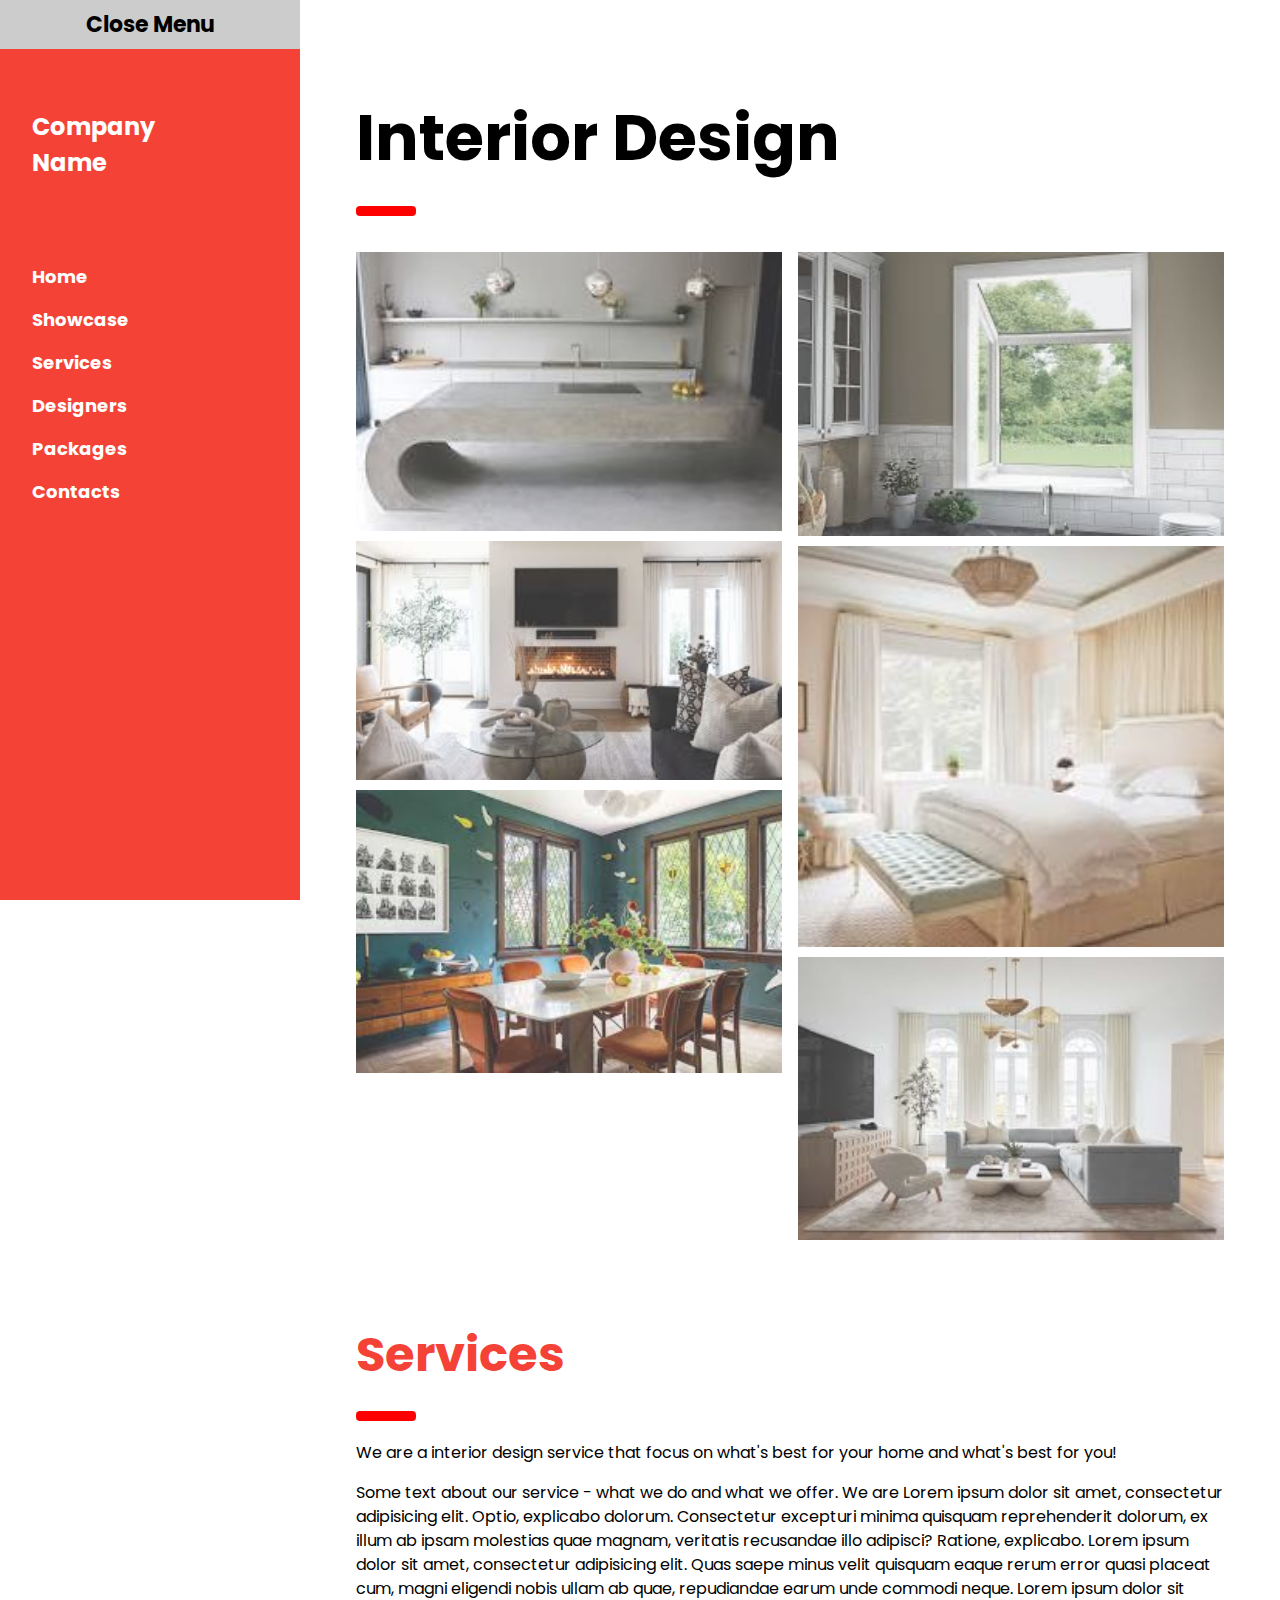
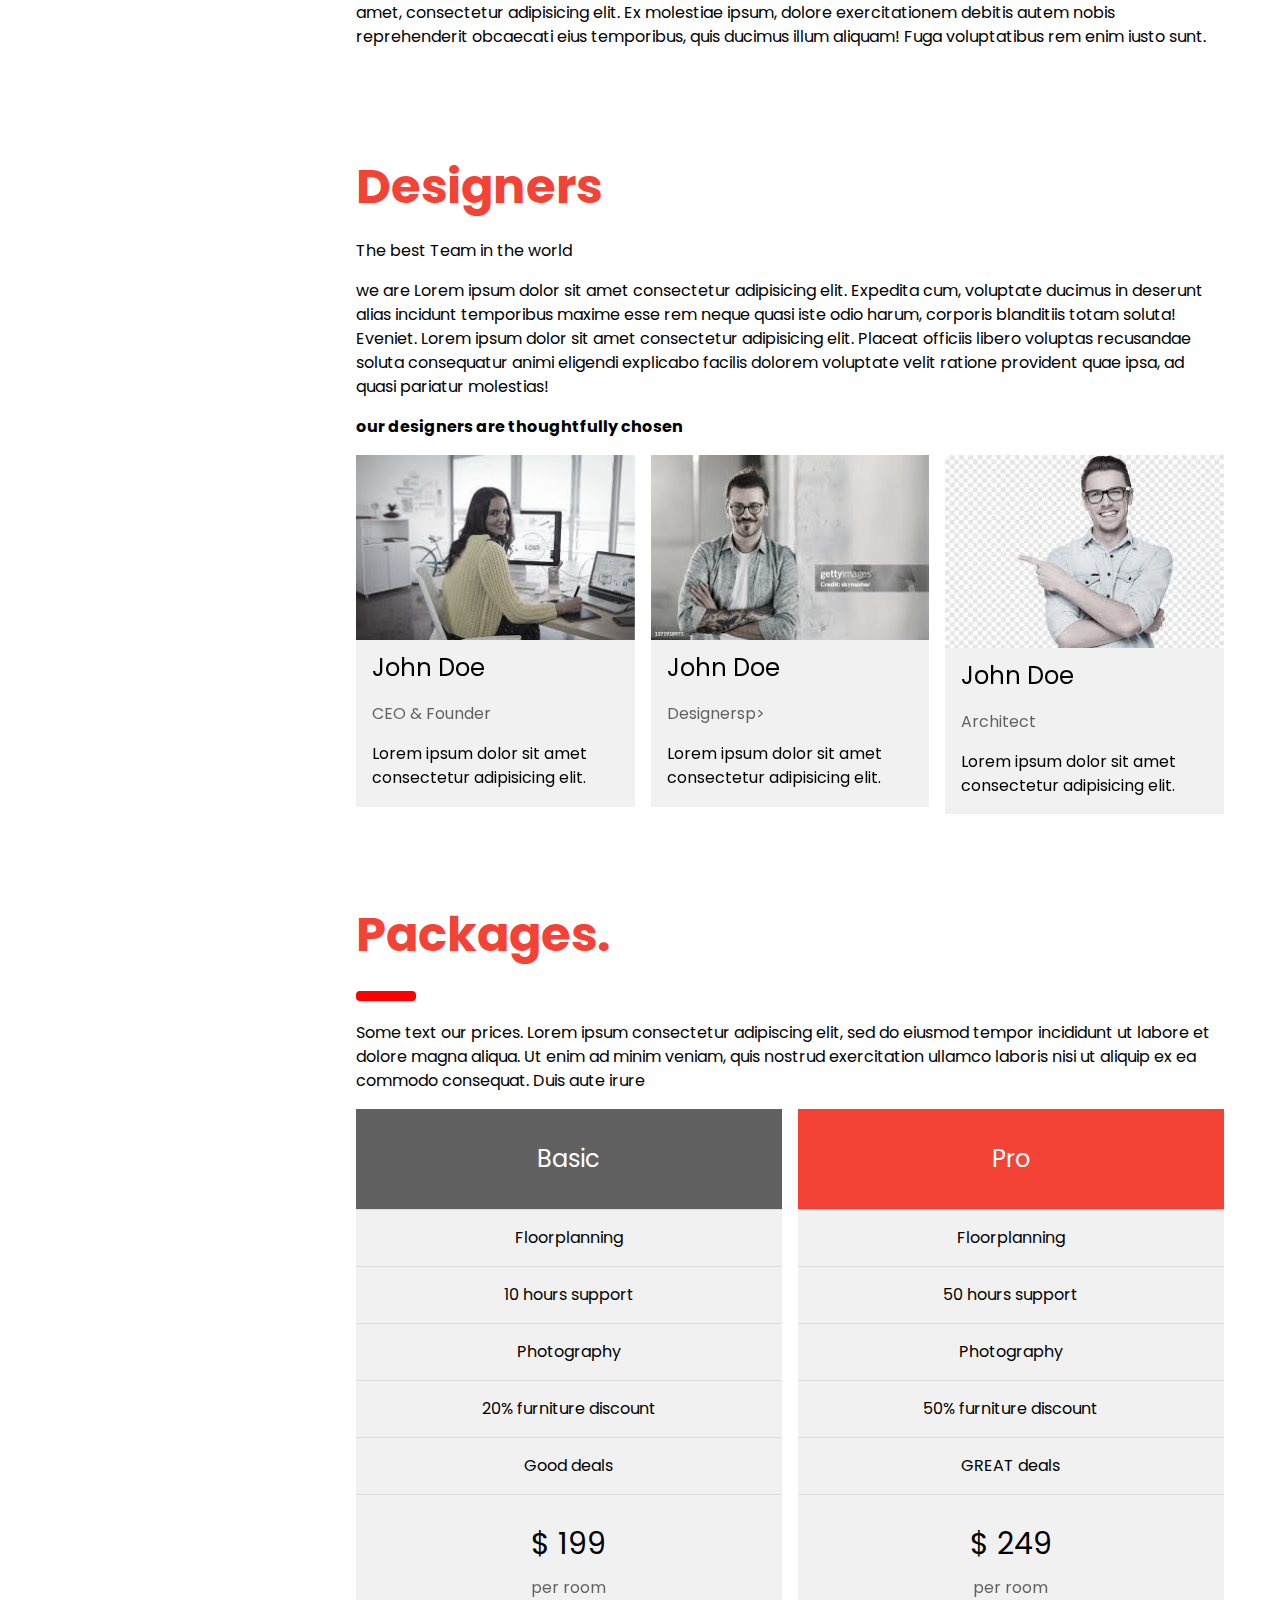
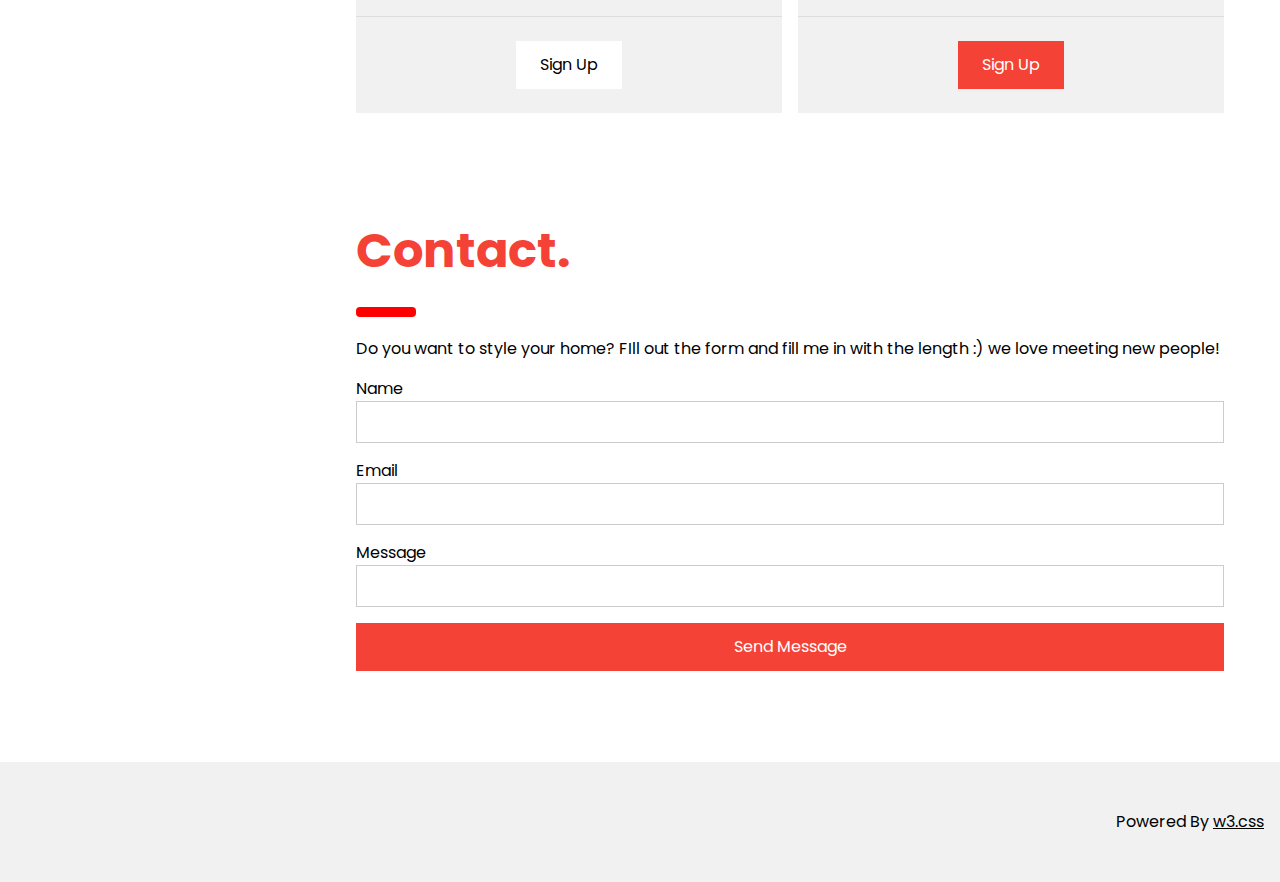
<file: 01-cv.html>
<!DOCTYPE html>
<html lang="en">
 <head>
    <title>W3.CSS template</title>
    <meta charset="UTF-8">
    <meta name="viewport" content="width=device-width, initial-scale=1">
    <link rel="stylesheet" href="https://www.w3schools.com/w3css/4/w3.css">
<link rel="stylesheet" href="https://fonts.googleapis.com/css?family=Poppins">
<style>
body,h1,h2,h3,h4,h5 {font-family: "Poppins", sans-serif}
body {font-size:16px;}
.w3-half img{margin-bottom:-6px;margin-top:16px;opacity:0.8;cursor:pointer}
.w3-half img:hover{opacity:1}
</style>
 </head>
<body>

    <!-- SideBar/Menu -->
    <nav class="w3-sidebar w3-red w3-collapse w3-top w3-large w3-padding"
    style="z-index:3;width: 300px;font-weight:bold;" id="mysidebar"><br>
    <a href="javascript:void(0)" onclick="w3_close()" class="w3-button w3-
    hide-large w3-display-topleft" style="width:100%;font-size:22px">
Close Menu</a>
<div class="w3-container">
    <h3 class="w3-padding-64"><b>Company<br>Name</b></h3>
</div>
<div class="w3-bar-block">
    <a href="#" onclick="w3_close()" class="w3-bar-item w3-button w3-
    hover-white">Home</a>
    <a href="#showcase" onclick="w3_close()" class="w3-bar-item w3-button w3-
    hover-white">Showcase</a>
    <a href="#services" onclick="w3_close()" class="w3-bar-item w3-button w3-
    hover-white">Services</a>
    <a href="#designers" onclick="w3_close()" class="w3-bar-item w3-button w3-
    hover-white">Designers</a>
    <a href="#packages" onclick="w3_close()" class="w3-bar-item w3-button w3-
    hover-white">Packages</a>
    <a href="contacts" onclick="w3_close()" class="w3-bar-item w3-button w3-
    hover-white">Contacts</a>
</div>
</nav>

<!-- Top Menu on Small Screens -->
<header class="w3-contaienr w3-top w3-hide-large w3-red w3-xlarge w3-
padding">
<a href="javascript:void(0)" class="w3-button w3-red w3-margin-right"
onclick="w3_open()"></a>
<span>Company Name</span>
</header>

<!-- Overlay effect when opening sidebar on a small screen -->
<div class="w3-overlay w3-hide-large" onclick="w3_close()" style="cursor:pointer" title="close side menu" id="myOverlay"></div>

<!-- !PAGE CONTENT! -->
<div class="w3-main" style="margin-left:340px;margin-right:40px">

<!-- HEADER -->
<div class="w3-container" style="margin-top:80px" id="showcase">
<h1 class="w3-jumbo"><b>Interior Design</b></h1>
<hr style="width:50px;border:5px solid red" class="w3-round">
</div>

<!-- Photo Grid (modal)-->
<div class="w3-row-padding">
<div class="w3-half">
     <img src="img/download (6).jpg" style="width:100%" 
    onclick="onClick(this)" alt="Concrete meets bricks">
    <img src="img/download (7).jpg" style="width:100%"
    onclick="onclick(this)" alt="living room">
    <img src="img/download (8).jpg" style="width:100%"
    onclick="onclick(this)" alt="diningroom" >
</div>

<div class="w3-half">
    <img src="img/download (9).jpg" style="width: 100%;"
    onclick="onclick(this)" alt="atrium for windows and doors">
    <img src="img/download (10).jpg" style="width: 100%;"
    onclick="onclick(this)" alt="bedroom" >
    <img src="img/download (11).jpg" style="width: 100%;"
    onclick="onclick(this)" alt="livingroom">
</div>
</div>

<!-- Modal for full size images on click -->
<div id="modal101" class="w3-modal w3-black" style="padding-top:0"
onclick="this.style.display='none'">
<span class="w3-button w3-black w3-xxlarge w3-display-
topright">x</span>
<div class="w3-modal-content w3-animate-zoom w3-center w3-
transparent w3-padding-64">
<img id="img01" class="w3-image">
<p id="caption"></p>
</div>
</div>

<!-- services -->
<div class="w3-container" id="services" style="margin-top:75px">
<h1 class="w3-xxxlarge w3-text-red"><b>Services</b></h1>
<hr style="width:50px;border:5px solid red" class="w3-round">
<p>We are a interior design service that focus on what's best for
    your home and what's best for you!</p> 
<p>Some text about our service - what we do and what we offer. We 
    are Lorem ipsum dolor sit amet, consectetur adipisicing elit. Optio, 
    explicabo dolorum. Consectetur excepturi minima quisquam 
    reprehenderit dolorum, ex illum ab ipsam molestias quae magnam, 
    veritatis recusandae illo adipisci? Ratione, explicabo.

    Lorem ipsum dolor sit amet, consectetur adipisicing elit.
     Quas saepe minus velit quisquam eaque rerum error quasi 
     placeat cum, magni eligendi nobis ullam ab quae, repudiandae 
     earum unde commodi neque.
     Lorem ipsum dolor sit amet, consectetur adipisicing elit. Ex molestiae 
     ipsum, dolore exercitationem debitis autem nobis reprehenderit obcaecati 
     eius temporibus, quis ducimus illum aliquam! Fuga voluptatibus rem enim
      iusto sunt.
</p>
</div>

<!-- Designers -->
<div class="w3-container" id="designers" style="margin-top: 75px">

<h1 class="w3-xxxlarge w3-text-red"><b>Designers</b></h1>
<p>The best Team in the world</p>
<p>we are Lorem ipsum dolor sit amet consectetur adipisicing elit. 
    Expedita cum, voluptate ducimus in deserunt alias incidunt
     temporibus maxime esse rem neque quasi iste odio harum, corporis 
     blanditiis totam soluta! Eveniet. Lorem ipsum dolor sit amet 
     consectetur adipisicing elit. Placeat officiis libero voluptas 
     recusandae soluta consequatur animi eligendi explicabo facilis
      dolorem voluptate velit ratione provident quae ipsa, ad quasi 
      pariatur molestias!
</p>
<p><b>our designers are thoughtfully chosen</b></p>
</div>

<!-- The Team -->
<div class="w3-row-padding w3-grayscale">
    <div class="w3-col m4 w3-margin-buttom">
        <div class="w3-light-grey">
            <img src="img/images.jpg" alt="web designers" style="width: 100%;">
            <div class="w3-container">
                <h3>John Doe</h3>
                <p class="w3-opacity">CEO & Founder</p>
                <p>Lorem ipsum dolor sit amet consectetur adipisicing elit.</p>
            </div>
        </div>
    </div>

    <div class="w3-col m4 w3-margin-buttom">
        <div class="w3-light-grey">
            <img src="img/images (1).jpg" alt="web designers" style="width: 100%;">
            <div class="w3-container">
                <h3>John Doe</h3>
                <p class="w3-opacity">Designersp>
                <p>Lorem ipsum dolor sit amet consectetur adipisicing elit.</p>
            </div>
        </div>
    </div>

    <div class="w3-col m4 w3-margin-buttom">
        <div class="w3-light-grey">
            <img src="img/images (2).jpg" alt="web designers" style="width: 100%;">
            <div class="w3-container">
                <h3>John Doe</h3>
                <p class="w3-opacity">Architect</p>
                <p>Lorem ipsum dolor sit amet consectetur adipisicing elit.</p>
            </div>
        </div>
    </div>
</div>

<!-- Packages / Pricing Tables -->
<div class="w3-container" id="packages" style="margin-top:75px">
    <h1 class="w3-xxxlarge w3-text-red"><b>Packages.</b></h1>
    <hr style="width:50px;border:5px solid red" class="w3-round">
    <p>Some text our prices. Lorem ipsum consectetur adipiscing elit, sed do eiusmod tempor incididunt ut labore et dolore magna aliqua. Ut enim ad minim veniam, quis nostrud exercitation ullamco laboris nisi ut aliquip ex ea commodo consequat. Duis aute irure</p>
  </div>

  <div class="w3-row-padding">
    <div class="w3-half w3-margin-bottom">
      <ul class="w3-ul w3-light-grey w3-center">
        <li class="w3-dark-grey w3-xlarge w3-padding-32">Basic</li>
        <li class="w3-padding-16">Floorplanning</li>
        <li class="w3-padding-16">10 hours support</li>
        <li class="w3-padding-16">Photography</li>
        <li class="w3-padding-16">20% furniture discount</li>
        <li class="w3-padding-16">Good deals</li>
        <li class="w3-padding-16">
          <h2>$ 199</h2>
          <span class="w3-opacity">per room</span>
        </li>
        <li class="w3-light-grey w3-padding-24">
          <button class="w3-button w3-white w3-padding-large w3-hover-black">Sign Up</button>
        </li>
      </ul>
    </div>
        
    <div class="w3-half">
        <ul class="w3-ul w3-light-grey w3-center">
          <li class="w3-red w3-xlarge w3-padding-32">Pro</li>
          <li class="w3-padding-16">Floorplanning</li>
          <li class="w3-padding-16">50 hours support</li>
          <li class="w3-padding-16">Photography</li>
          <li class="w3-padding-16">50% furniture discount</li>
          <li class="w3-padding-16">GREAT deals</li>
          <li class="w3-padding-16">
            <h2>$ 249</h2>
            <span class="w3-opacity">per room</span>
          </li>
          <li class="w3-light-grey w3-padding-24">
            <button class="w3-button w3-red w3-padding-large w3-hover-black">Sign Up</button>
          </li>
        </ul>
      </div>
    </div>
  
    <!-- Contact -->
    <div class="w3-container" id="contact" style="margin-top:75px">
    <h1 class="w3-xxxlarge w3-text-red"><b>Contact.</b></h1>
    <hr style="width:50px;border:5px solid red" class="w3-round">
    <p>Do you want to style your home? FIll out the form and fill me in with the length :) we love meeting new people!</p>
    <form action="/action_page.php" target="_blank">
        <div class="w3-section">
          <label>Name</label>
          <input class="w3-input w3-border" type="text" name="Name" required>
        </div>
        <div class="w3-section">
          <label>Email</label>
          <input class="w3-input w3-border" type="text" name="Email" required>
        </div>
        <div class="w3-section">
          <label>Message</label>
          <input class="w3-input w3-border" type="text" name="Message" required>
        </div>
        <button type="submit" class="w3-button w3-block w3-padding-large w3-red w3-margin-bottom">Send Message</button>
      </form>  
    </div>

    <!-- End Page Content -->
    </div>

    <!-- W3.CSS Container -->
    <div class="w3-light-grey w3-container w3-padding-32" style="margin-top:75px;paddingirght:58px"><p class="w3-right">Powered By
     <a href="https://www.w3schools.com/w3css/default.asp" title="W3.CSS" target="_blank" class="w3-hover-opacity">w3.css</a>
    </p>
    </div>

    <script>
        // Script to open and close sidebar
        function w3_open () {
            document.getElementById("MySidebar").style.display = "block";
            document.getElementById("MyOverlay").style.display = "block";
        }

        function w3_close () {
            document.getElementById("MySidebar").style.display = "none";
            document.getElementById("MyOverlay").style.display = "none";
        }

        //modal Image Gallery
        function onClick(element) {
            document.getElementById("Img01").src = element.src;
            document.getElementById("modaal01").style.display = "block";
            var captionText = document.getElementById("caption");
            captionText.innerHTML = element.alt;
        }
    </script>

</body>
</html>
</file>
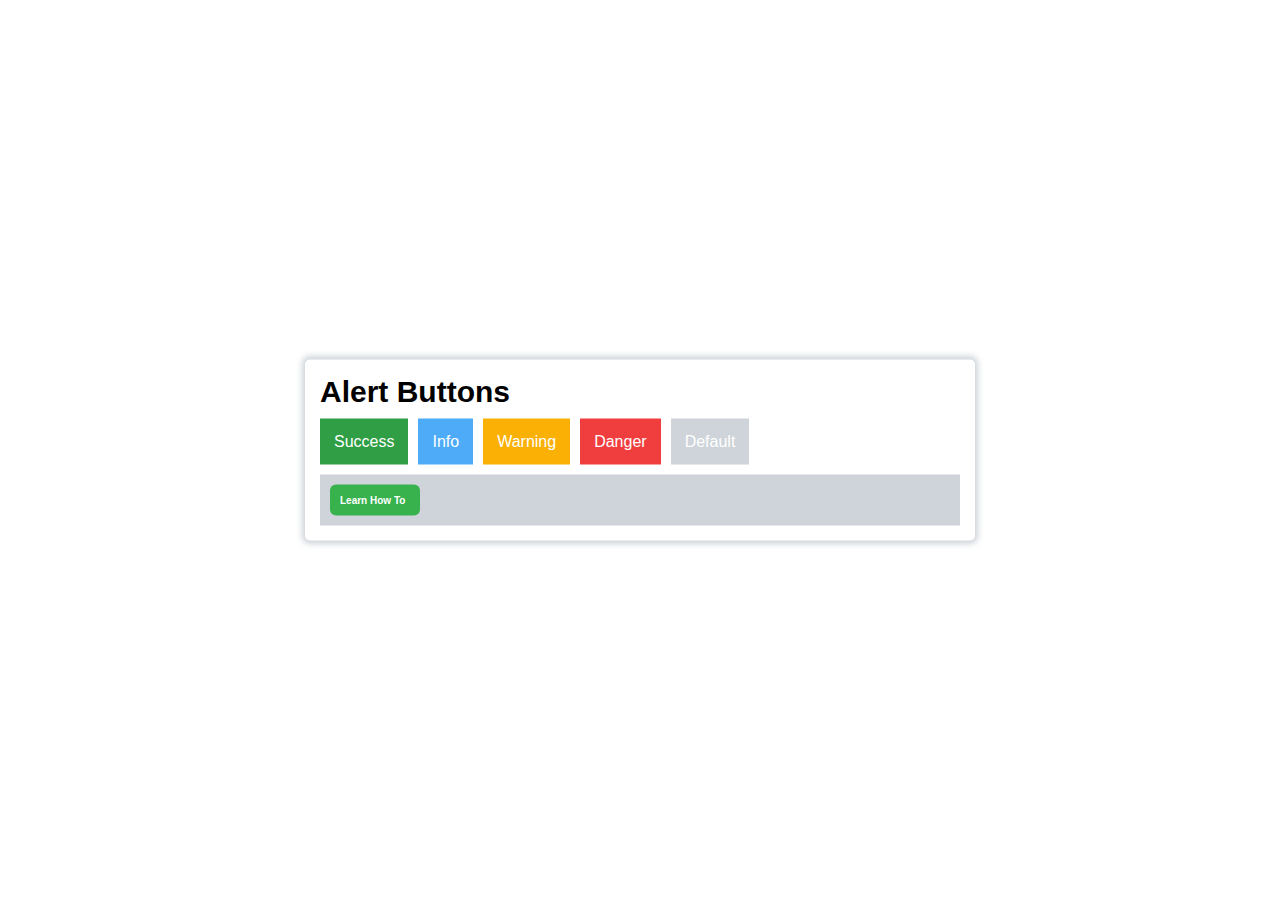
<file: btn.html>
<!DOCTYPE html>
<html lang="en">
  <head>
    <meta charset="UTF-8" />
    <meta http-equiv="X-UA-Compatible" content="IE=edge" />
    <meta name="viewport" content="width=device-width, initial-scale=1.0" />
    <title>Button Design</title>

    <style>
      * {
        font-family: Arial, "Helvetica", sans-serif;
        margin: 0;
        padding: 0;
      }

      .container {
        border-radius: 5px;
        margin: auto;
        width: 50%;
        background-color: #fff;
        box-shadow: 0 0 6px 3px #ced4da; outset;
        padding: 15px;
        position: absolute;
        top: 50%;
        left: 50%;
        right: 50%;
        transform: translate(-50%, -50%);
        /* box-shadow: 0 0 3px 2px grey inset; */
      }
      .alert {
        font-size: 30px;
      }

      .alert:hover {
        color: #37b24d;
      }

      .success {
        background-color: #2f9e44;
        padding: 14px;
        border: none;
        color: #fff;
        font-size: 16px;
      }

      .success:hover {
        background-color: #37b24d;
        padding: 14px;
        border: none;
        color: #fff;
      }

      .Info {
        background-color: #4dabf7;
        padding: 14px;
        border: none;
        color: #fff;
        font-size: 16px;
      }

      .Info:hover {
        background-color: #1c7ed6;
        padding: 14px;
        border: none;
        color: #fff;
      }

      .Warning {
        background-color: #fab005;
        padding: 14px;
        border: none;
        color: #fff;
        font-size: 16px;
      }

      .Warning:hover {
        background-color: #f08c00;
        padding: 14px;
        border: none;
        color: #fff;
      }

      .Danger {
        background-color: #f03e3e;
        padding: 14px;
        border: none;
        color: #fff;
        font-size: 16px;
      }

      .Danger:hover {
        background-color: #e03131;
        padding: 14px;
        border: none;
        color: #fff;
      }

      .Default {
        background-color: #ced4da;
        padding: 14px;
        border: none;
        color: #fff;
        font-size: 16px;
      }

      .Default:hover {
        background-color: #adb5bd;
        padding: 14px;
        border: none;
        color: #fff;
      }

      .learn-info {
        background-color: #ced4da;
        padding: 10px;
        margin-top: 10px;
        /* margin: 10px; */
      }

      .learn-how {
        background-color: #37b24d;
        color: #fff;
        width: 70px;
        font-size: 10px;
        padding: 10px;
        border-radius: 6px;
        /* height: 19px; */
      }

      .learn-how:hover {
        background-color: #2f9e44;
      }

      .alert {
            margin-bottom: 10px;
      }
      .button {
        display: flex;
        flex-direction: row;
        gap: 10px;
      }
      /*
      @font-face {
        font-family: "Tajawal;
        src: url(/assets/fonts/Tajawal/OFL.txt);
      } */
    </style>
  </head>
  <body>
    <div class="container">
      <h2 class="alert">Alert Buttons</h2>
      <div class="button">
        <button class="success">Success</button>
        <button class="Info">Info</button>
        <button class="Warning">Warning</button>
        <button class="Danger">Danger</button>
        <button class="Default">Default</button>
      </div>

      <aside class="learn-info">
        <h2 class="learn-how">
          Learn How To<ion-icon name="chevron-forward-outline"></ion-icon>
        </h2>
      </aside>
    </div>
  </body>
</html>
</file>
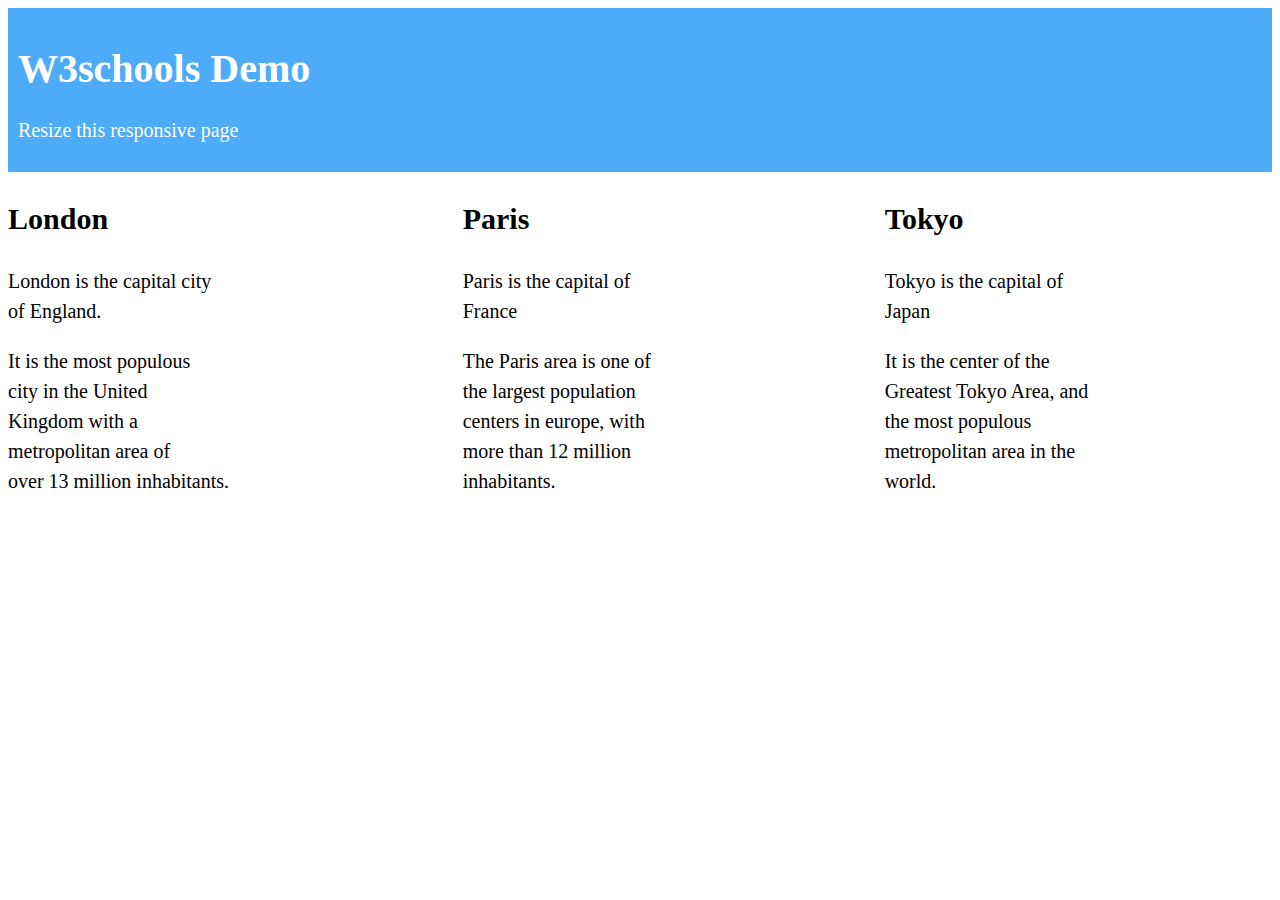
<file: w3.css.html>
<!DOCTYPE html>
<html>
    <title>W3.CSS</title>
    <meta name="viewport" content="width=device-width, initial-scale=1">
    <!-- <link rel="stylesheet" href="https://www.w3schools.com/w3.css/4/w3.css"> -->
    <link rel="stylesheet" href="w3.css.css"/>
    <body>

        <div class="w3-container">
            <h1>W3schools Demo</h1>
            <p>Resize this responsive page</p>
        </div>

        <div class="w3-row-padding">
            <div class="w3-third">
                <h2>London</h2>
                <p>London is the capital city <br>
                    of England.</p>
                <p>It is the most populous <br>
                     city in the United <br>
                     Kingdom with a <br>
                      metropolitan area of <br>
                      over 13 million inhabitants.
                </p>
            </div>

            <div class="w3-third">
                <h2>Paris</h2>
                <p>Paris is the capital of <br>
                     France</p>
                <p>The Paris area is one of <br>
                    the largest population <br>
                    centers in europe, with <br>
                     more than 12 million <br>
                     inhabitants.
                </p>
            </div>

            <div class="w3-third">
                <h2>Tokyo</h2>
                <p>Tokyo is the capital of <br>
                    Japan</p>
                <p>It is the center of the <br>
                    Greatest Tokyo Area, and <br>
                    the most populous <br>
                    metropolitan area in the <br>
                    world.
                </p>
            </div>
        </div>

    </body>
</html>
</file>
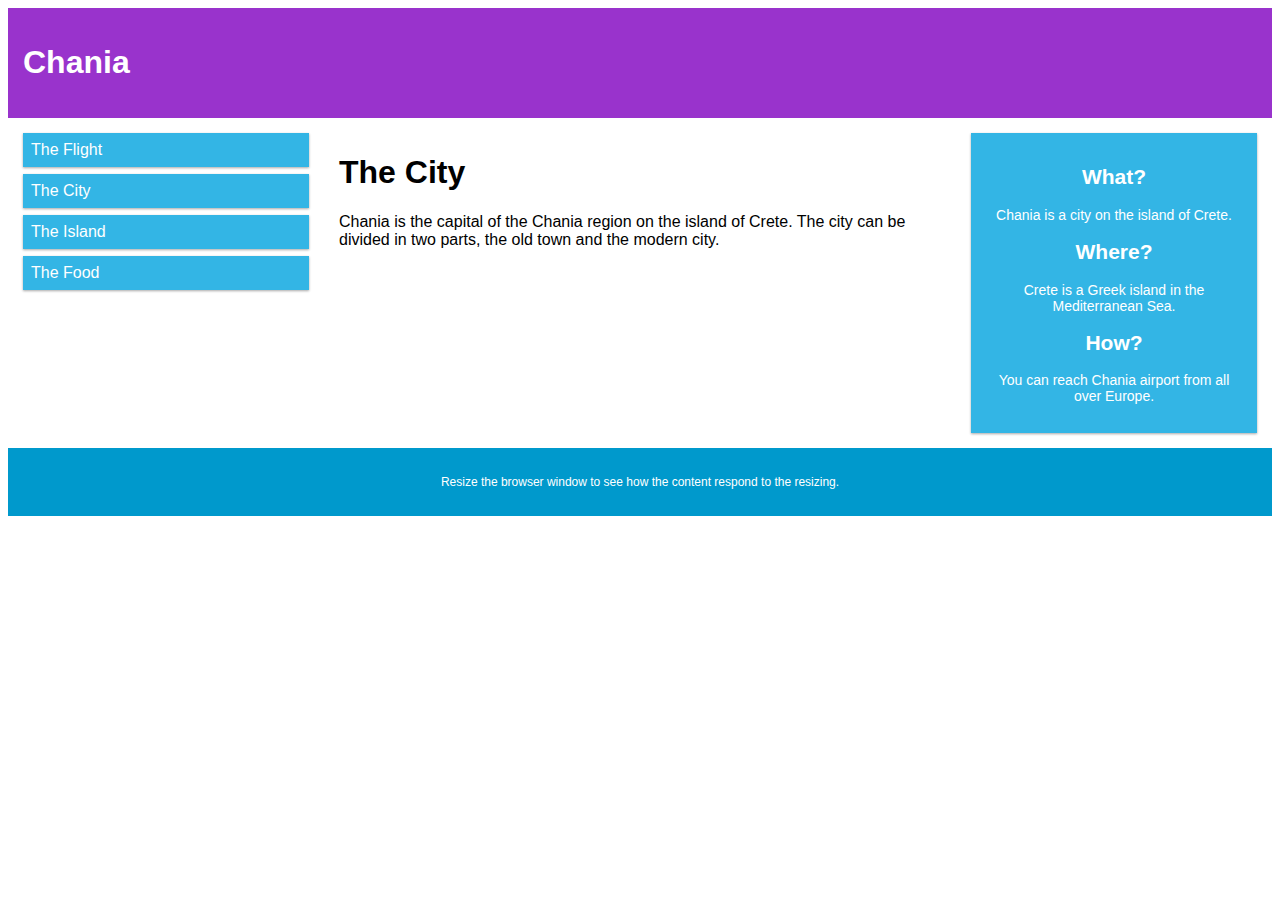
<file: webdesign.html>
<!DOCTYPE html>
<html>
    <head>
        <meta name="viewport" content="width=device-width", initial-scale="1.0">
        <style>
            * {
                box-sizing: border-box;
            }

            .row::after {
                content: "";
                clear: both;
                display: table;
            }

            [class*="col-"] {
                float: left;
                padding: 15px;
            }

            html {
  font-family: "Lucida Sans", sans-serif;
}

.header {
  background-color: #9933cc;
  color: #ffffff;
  padding: 15px;
}

.menu ul {
  list-style-type: none;
  margin: 0;
  padding: 0;
}

.menu li {
  padding: 8px;
  margin-bottom: 7px;
  background-color: #33b5e5;
  color: #ffffff;
  box-shadow: 0 1px 3px rgba(0,0,0,0.12), 0 1px 2px rgba(0,0,0,0.24);
}

.menu li:hover {
  background-color: #0099cc;
}

.aside {
  background-color: #33b5e5;
  padding: 15px;
  color: #ffffff;
  text-align: center;
  font-size: 14px;
  box-shadow: 0 1px 3px rgba(0,0,0,0.12), 0 1px 2px rgba(0,0,0,0.24);
}

.footer {
  background-color: #0099cc;
  color: #ffffff;
  text-align: center;
  font-size: 12px;
  padding: 15px;
}

/* For mobile phones: */
[class*="col-"] {
  width: 100%;
}

@media only screen and (min-width: 600px) {
  /* For tablets: */
  .col-s-1 {width: 8.33%;}
  .col-s-2 {width: 16.66%;}
  .col-s-3 {width: 25%;}
  .col-s-4 {width: 33.33%;}
  .col-s-5 {width: 41.66%;}
  .col-s-6 {width: 50%;}
  .col-s-7 {width: 58.33%;}
  .col-s-8 {width: 66.66%;}
  .col-s-9 {width: 75%;}
  .col-s-10 {width: 83.33%;}
  .col-s-11 {width: 91.66%;}
  .col-s-12 {width: 100%;}
}
@media only screen and (min-width: 768px) {
  /* For desktop: */
  .col-1 {width: 8.33%;}
  .col-2 {width: 16.66%;}
  .col-3 {width: 25%;}
  .col-4 {width: 33.33%;}
  .col-5 {width: 41.66%;}
  .col-6 {width: 50%;}
  .col-7 {width: 58.33%;}
  .col-8 {width: 66.66%;}
  .col-9 {width: 75%;}
  .col-10 {width: 83.33%;}
  .col-11 {width: 91.66%;}
  .col-12 {width: 100%;}
}
        </style>
    </head>
    <body>

        <div class="header">
          <h1>Chania</h1>
        </div>
        
        <div class="row">
          <div class="col-3 col-s-3 menu">
            <ul>
              <li>The Flight</li>
              <li>The City</li>
              <li>The Island</li>
              <li>The Food</li>
            </ul>
          </div>
        
          <div class="col-6 col-s-9">
            <h1>The City</h1>
            <p>Chania is the capital of the Chania region on the island of Crete. The city can be divided in two parts, the old town and the modern city.</p>
          </div>
        
          <div class="col-3 col-s-12">
            <div class="aside">
              <h2>What?</h2>
              <p>Chania is a city on the island of Crete.</p>
              <h2>Where?</h2>
              <p>Crete is a Greek island in the Mediterranean Sea.</p>
              <h2>How?</h2>
              <p>You can reach Chania airport from all over Europe.</p>
            </div>
          </div>
        </div>
        
        <div class="footer">
          <p>Resize the browser window to see how the content respond to the resizing.</p>
        </div>
        
        </body>
</html>
</file>
